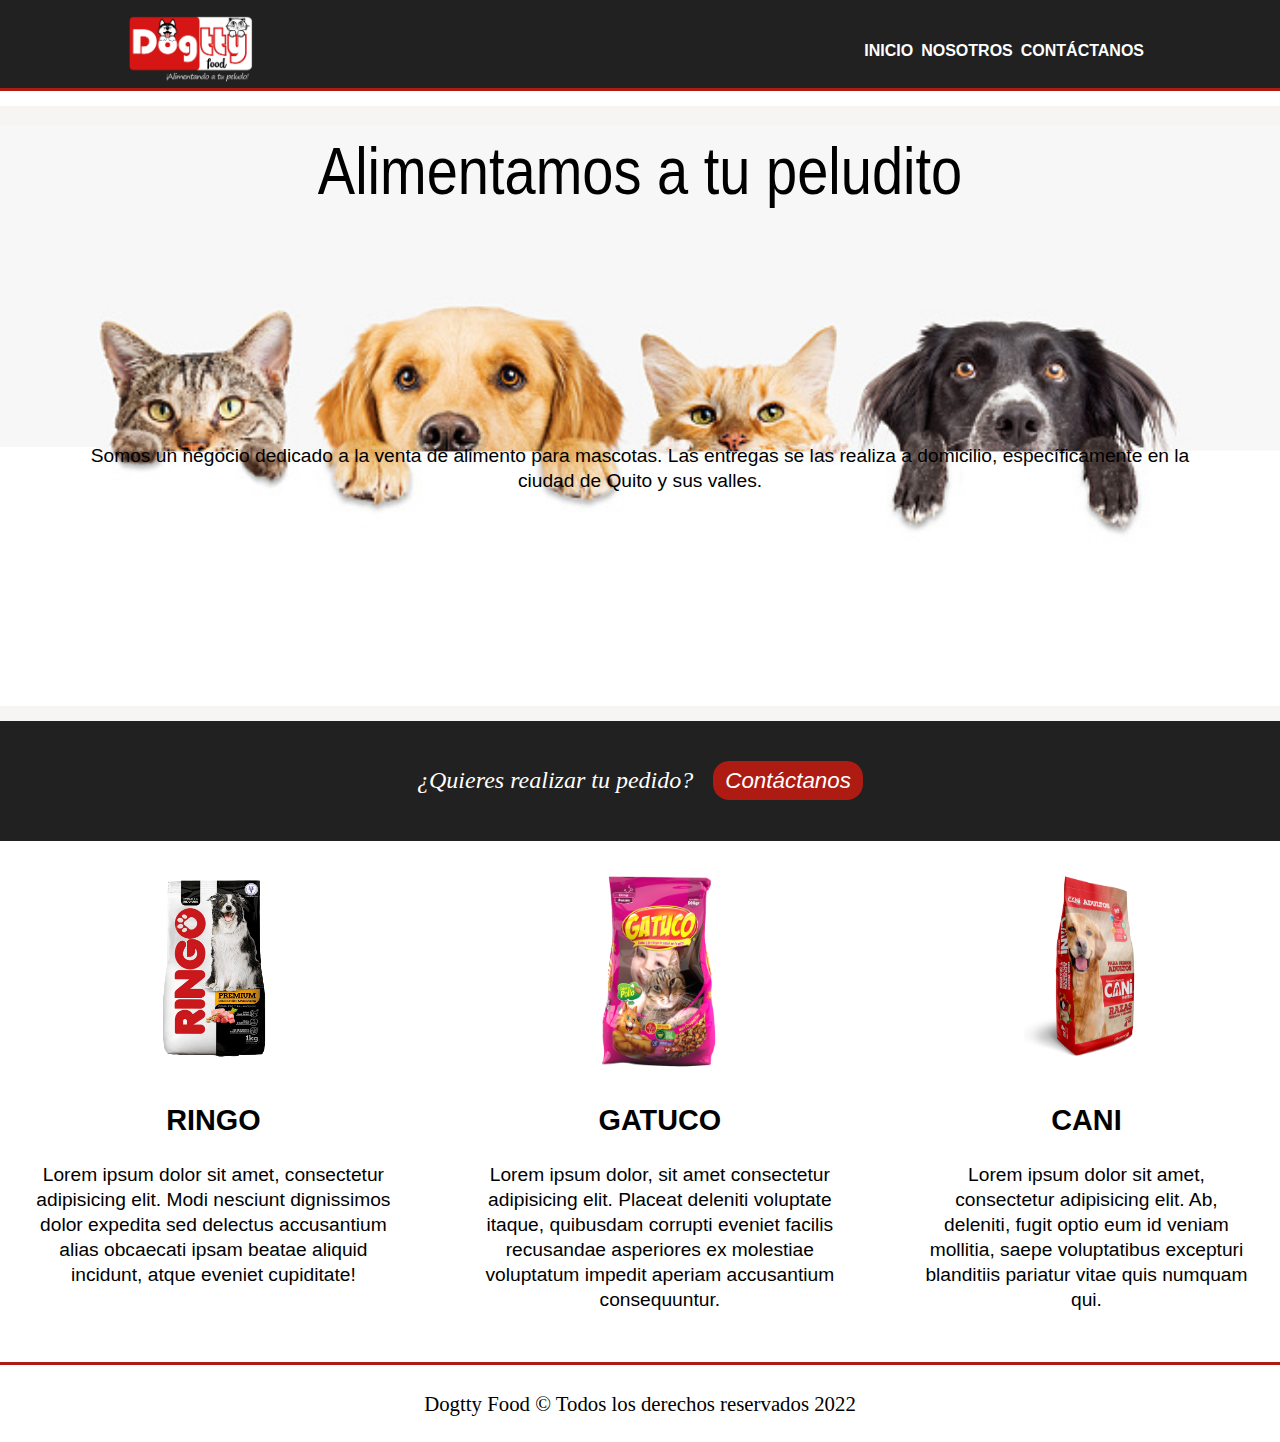
<file: index.html>
<!DOCTYPE html>
<html lang="en">

<head>
    <meta charset="UTF-8">
    <meta http-equiv="X-UA-Compatible" content="IE=edge">
    <meta name="viewport" content="width=device-width, initial-scale=1.0">
    <title>Inicio</title>
    <link rel="stylesheet" href="./css/estilos.css">
</head>

<body>
    <!-- encabezado de la pag -->

  
    <header>
        <nav class="contenedor-flex-1">
            <a href="./index.html">
                <img src="./imagenes/logoblancort.png" alt="logo dogtty" width="125">
            </a>
            <ul>
                <li><a href="./index.html">INICIO</a></li>
                <li><a href="./nosotros.html">NOSOTROS</a></li>
                <li><a href="./contacto.html">CONTÁCTANOS</a></li>
            </ul>
        </nav>
    </header>
    <!-- Banner -->

    <section id="banner">
        <div class="ancho-contenido-banner">
            <h1>Alimentamos a tu peludito</h1>
            <p>Somos un negocio dedicado a la venta de alimento para mascotas.
                Las entregas se las realiza a domicilio, específicamente en la
                ciudad de Quito y sus valles.</p>
        </div>
    </section>

    <!-- Cuota -->
    <section class="cuota">
        <span>¿Quieres realizar tu pedido? </span>
        <a href="./contacto.html">Contáctanos</a>
    </section>

    <!-- Servicios   -->
    <section class="contenedor-flex-2">
        <div>
            <img src="./imagenes/ringo.png" alt="ringo" width="125" height="200">
            <h2>RINGO</h2>
            <p>Lorem ipsum dolor sit amet, consectetur adipisicing elit. Modi nesciunt dignissimos dolor expedita sed delectus accusantium alias obcaecati ipsam beatae aliquid incidunt, atque eveniet cupiditate!</p>
        </div>
        <div>
            <img src="./imagenes/gatuco.png" alt="gatuco" width="125" height="200">
            <h2>GATUCO</h2>
            <p>Lorem ipsum dolor, sit amet consectetur adipisicing elit. Placeat deleniti voluptate itaque, quibusdam corrupti eveniet facilis recusandae asperiores ex molestiae voluptatum impedit aperiam accusantium consequuntur.</p>
        </div>
        <div>
            <img src="./imagenes/canirojo.png" alt="canirojo" width="125" height="200">
            <h2>CANI</h2>
            <p>Lorem ipsum dolor sit amet, consectetur adipisicing elit. Ab, deleniti, fugit optio eum id veniam mollitia, saepe voluptatibus excepturi blanditiis pariatur vitae quis numquam qui.</p>
        </div>
    </section>

    <!-- pie de la pag-->
    <footer>
        <div>Dogtty Food &copy; Todos los derechos reservados 2022 </div>
    </footer>

</body>

</html>
</file>
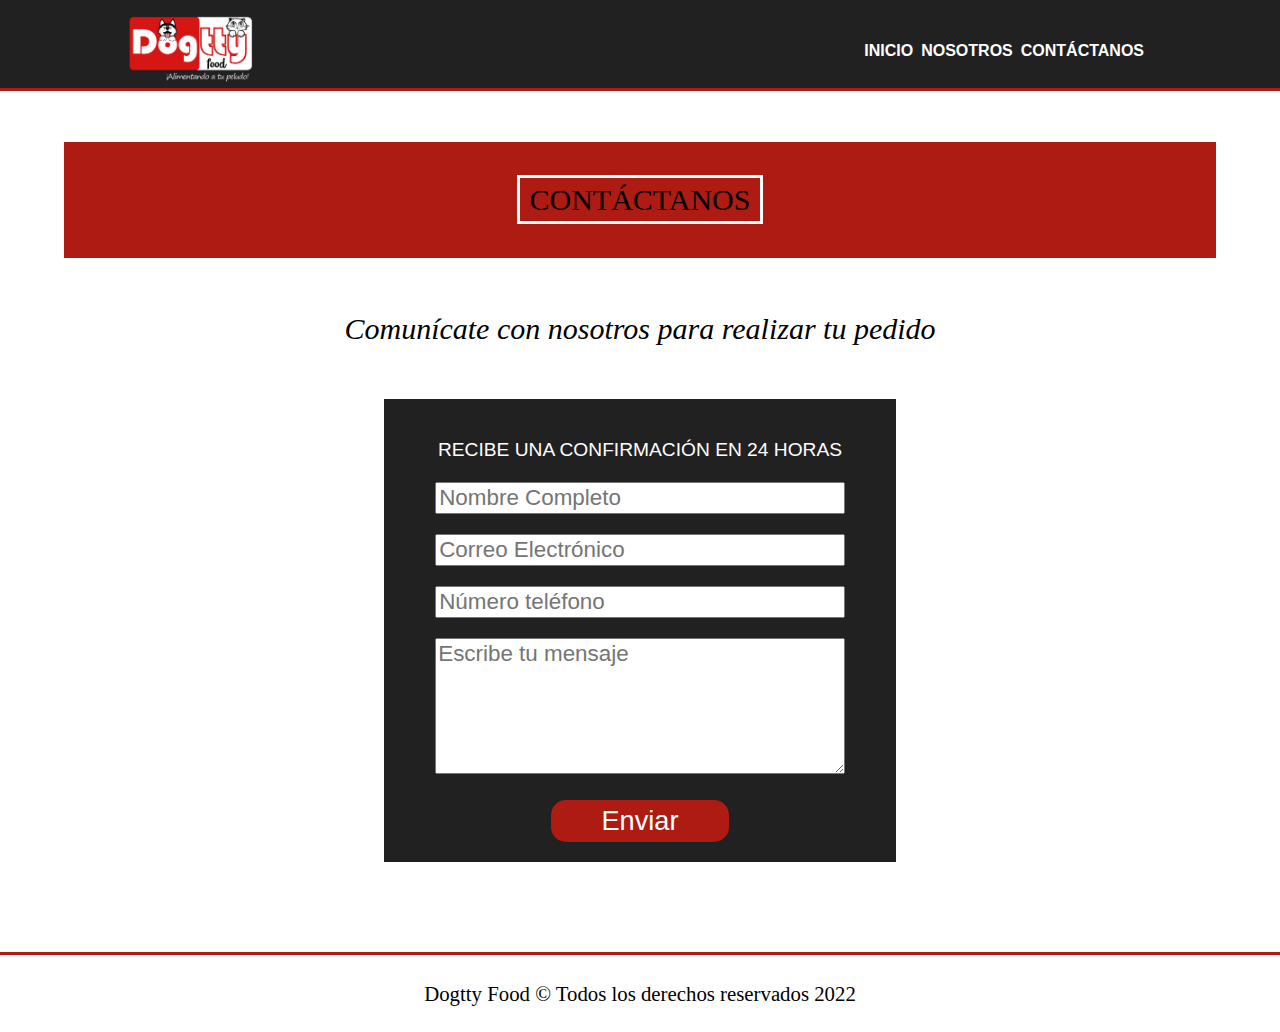
<file: contacto.html>
<!DOCTYPE html>
<html lang="en">

<head>
    <meta charset="UTF-8">
    <meta http-equiv="X-UA-Compatible" content="IE=edge">
    <meta name="viewport" content="width=device-width, initial-scale=1.0">
    <title>Contacto</title>
    <link rel="stylesheet" href="./css/estilos.css">
</head>

<body>
    <!-- encabezado de la pag -->

    <header>
        <nav class="contenedor-flex-1">
            <a href="./index.html">
                <img src="./imagenes/logoblancort.png" alt="logo dogtty" width="125">
            </a>
            <ul>
                <li><a href="./index.html">INICIO</a></li>
                <li><a href="./nosotros.html">NOSOTROS</a></li>
                <li><a href="./contacto.html">CONTÁCTANOS</a></li>
            </ul>
        </nav>
    </header>

    <!-- formulario -->
    <section class="espacio-seccion">
        <div class="section-nosotros-1">
            <span>CONTÁCTANOS</span>
        </div>
        <div class="section-nosotros-2">
            <span>Comunícate con nosotros para realizar tu pedido</span>
        </div>
        <div class="contenedor-formulario">
            <h3>RECIBE UNA CONFIRMACIÓN EN 24 HORAS</h3>
            <form action="" method="" class="formulario">
                <div>
                    <input type="text" placeholder="Nombre Completo">
                </div>
                <div>
                    <input type="text" placeholder="Correo Electrónico">
                </div>
                <div>
                    <input type="text" placeholder="Número teléfono">
                </div>
                <div>
                    <textarea placeholder="Escribe tu mensaje" rows="5"></textarea>
                </div>
                <div>
                    <button class="boton" type="submit">Enviar</button>
                </div>
            </form>
        </div>
    </section>



    <!-- pie de la pag-->
    <footer>
        <div>Dogtty Food &copy; Todos los derechos reservados 2022 </div>
    </footer>

</body>

</html>
</file>
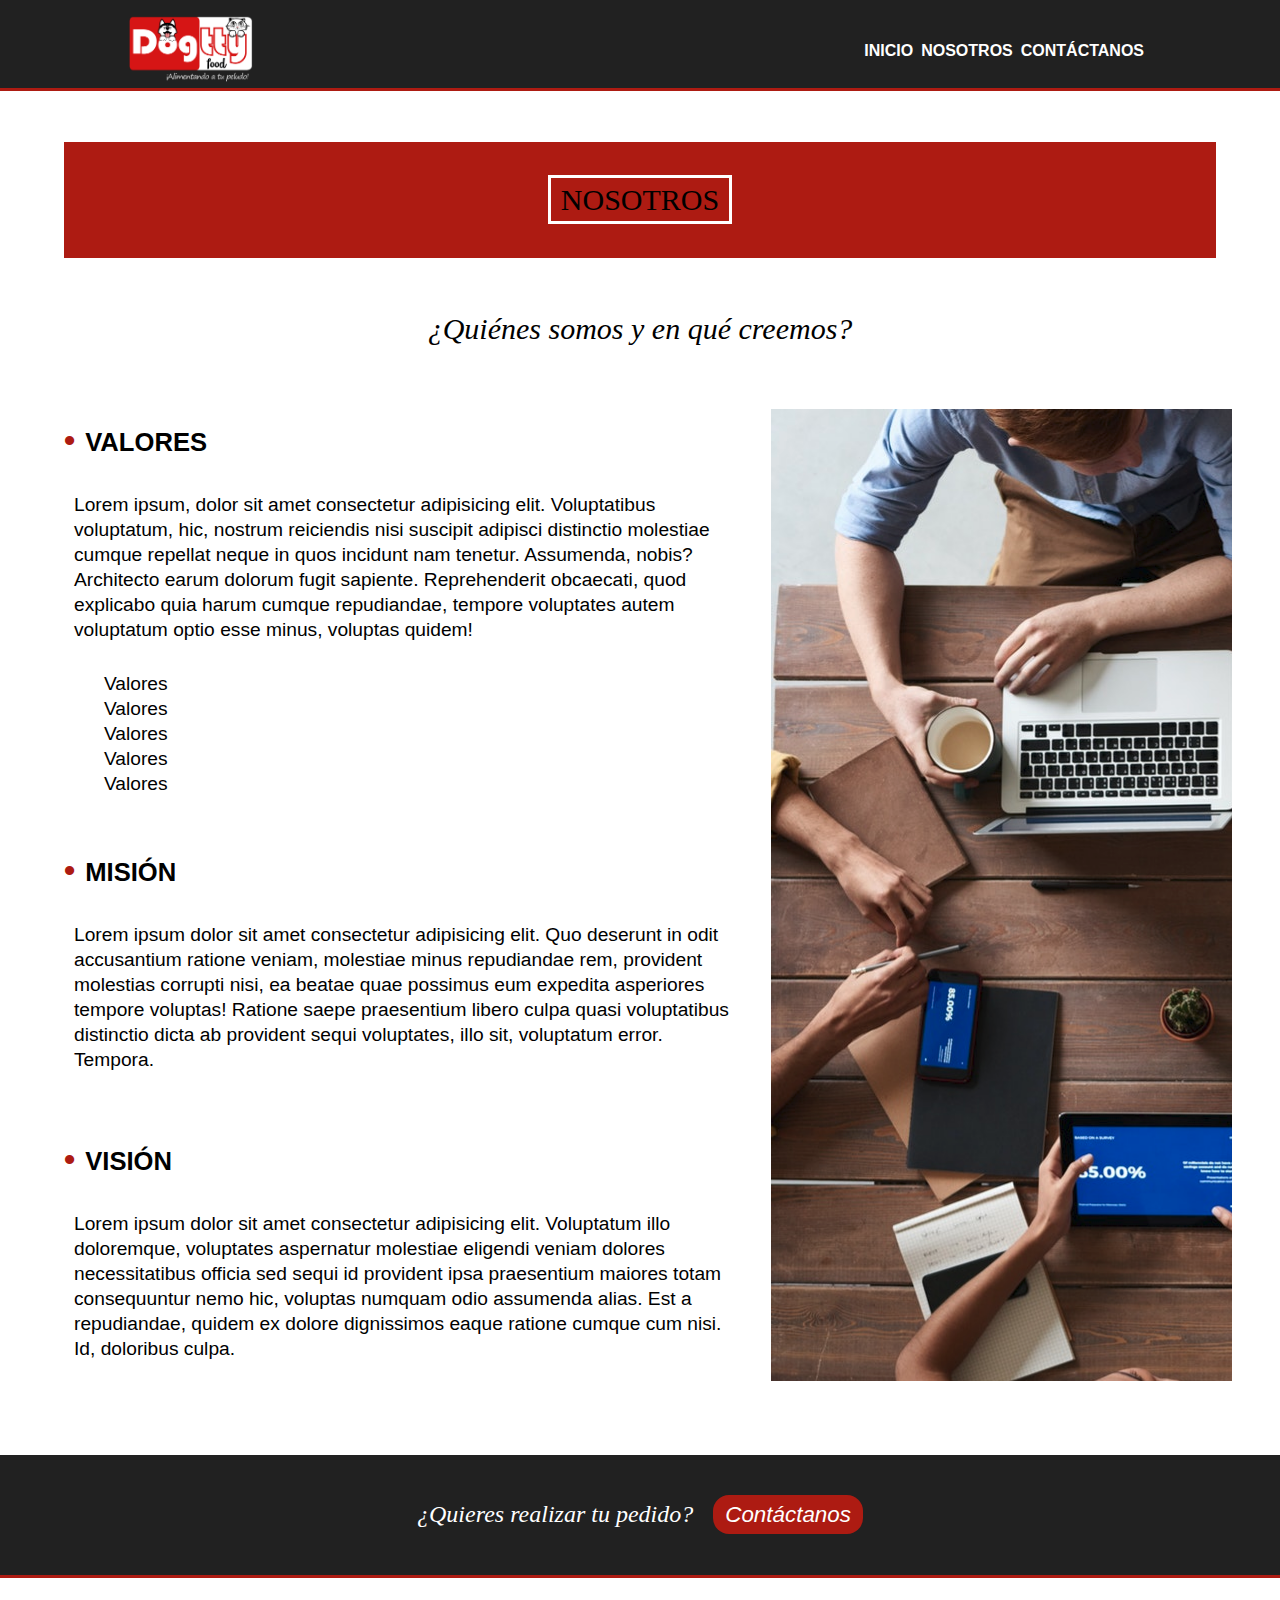
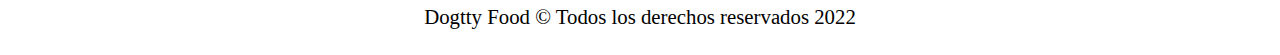
<file: nosotros.html>
<!DOCTYPE html>
<html lang="en">

<head>
    <meta charset="UTF-8">
    <meta http-equiv="X-UA-Compatible" content="IE=edge">
    <meta name="viewport" content="width=device-width, initial-scale=1.0">
    <title>Nosotros</title>
    <link rel="stylesheet" href="./css/estilos.css">
</head>

<body>
    <!-- encabezado de la pag -->

    
    <header>
        <nav class="contenedor-flex-1">
            <a href="./index.html">
                <img src="./imagenes/logoblancort.png" alt="logo dogtty" width="125">
            </a>
            <ul>
                <li><a href="./index.html">INICIO</a></li>
                <li><a href="./nosotros.html">NOSOTROS</a></li>
                <li><a href="./contacto.html">CONTÁCTANOS</a></li>
            </ul>
        </nav>
    </header>

    <section class="espacio-nosotros">
        <div class="section-nosotros-1">
            <span>NOSOTROS</span>
        </div>
        <div class="section-nosotros-2"> 
            <span>¿Quiénes somos y en qué creemos?</span>
        </div>
        <div class="grid">
            <div class="valores">
                <h2>VALORES</h2>
                <p>Lorem ipsum, dolor sit amet consectetur adipisicing elit. Voluptatibus voluptatum, hic, nostrum
                    reiciendis nisi suscipit adipisci distinctio molestiae cumque repellat neque in quos incidunt
                    nam tenetur. Assumenda, nobis? Architecto earum dolorum fugit sapiente. Reprehenderit obcaecati,
                    quod explicabo quia harum cumque repudiandae, tempore voluptates autem voluptatum optio esse
                    minus, voluptas quidem!</p>
                <ul>
                    <li>Valores</li>
                    <li>Valores</li>
                    <li>Valores</li>
                    <li>Valores</li>
                    <li>Valores</li>
                </ul>
            </div>
            <div class="mision">
                <h2>MISIÓN</h2>
                <p>Lorem ipsum dolor sit amet consectetur adipisicing elit. Quo deserunt in odit accusantium ratione
                    veniam, molestiae minus repudiandae rem, provident molestias corrupti nisi, ea beatae quae
                    possimus eum expedita asperiores tempore voluptas! Ratione saepe praesentium libero culpa quasi
                    voluptatibus distinctio dicta ab provident sequi voluptates, illo sit, voluptatum error.
                    Tempora.</p>
            </div>
            <div class="vision">
                <h2>VISIÓN</h2>
                <p>Lorem ipsum dolor sit amet consectetur adipisicing elit. Voluptatum illo doloremque, voluptates
                    aspernatur molestiae eligendi veniam dolores necessitatibus officia sed sequi id provident ipsa
                    praesentium maiores totam consequuntur nemo hic, voluptas numquam odio assumenda alias. Est a
                    repudiandae, quidem ex dolore dignissimos eaque ratione cumque cum nisi. Id, doloribus culpa.
                </p>
            </div>
            <div class="equipo"></div>
        </div>
        </div>
    </section>

    <!-- Cuota -->
    <section class="cuota">
        <span>¿Quieres realizar tu pedido? </span>
        <a href="./contacto.html">Contáctanos</a>
    </section>


    <!-- pie de la pag-->
    <footer>
        <div>Dogtty Food &copy; Todos los derechos reservados 2022 </div>
    </footer>

</body>

</html>
</file>
<file: css/estilos.css>
html {
    box-sizing: border-box;
    font-size: 62,5%;
}

*, *::before, *::after{
    box-sizing: inherit;
}

body { /* se coloca 0 para quitar los margenes y padding que los navegadores colocan por deecto `*/
    margin: 0;
    padding: 0;
    line-height: 1.3; /*alto de la linea*/
}

/* ENCABEZADO DE LA PAGINA*/
header {
    background-color: #212121;
    min-height: 10px;
    padding-top: 15px;
    overflow: hidden;
    border-bottom: #ad1b12 3px solid;
    position: sticky;
    top: 0px;
    z-index: 1;
}

.contenedor-flex-1 {
display: flex;
justify-content: space-between;
align-items: center;
width: 80%;
margin: auto;
}

.contenedor-flex-1 ul {
    display: flex;
    justify-content: flex-end;
    align-items: center;

}

.contenedor-flex-1 li {
    list-style-type: none; /*quita la viñeta del item no ordenado*/
    padding-right: 8px ;

}

.contenedor-flex-1 li a {
 text-decoration: none; /*nos permite desaparecer cualquier decoracion*/
 color: white;
 font: bold 1em Helvetica, Arial, sans-serif;

}

/* Banner */

#banner { 
    min-height: 70vh;
    min-width: 100vw;
    text-align: center;
    font-family: Arial, Helvetica, sans-serif;
    background: url(../imagenes/fondo7.png);
    background-position: center;
    
 
}

#banner h1 {
    margin-top: 0;
    font-size: 3.5rem; 
    font-weight: normal;
    margin-bottom: 240px;
    padding-top:40px;
    transform: scale(1, 1.2);
 }

.ancho-contenido-banner{
    width:90%;
    margin: auto;
    overflow: hidden;
}

.ancho-contenido-banner p{
    color: black;
    font-size: 1.2em;
}

/* cuota */

.cuota {
    background:  #212121;
    color: white;
    min-height: 120px;
    padding: 10px;
    font-style: italic;
    font-family: Palatino, Georgia, serif;
    display: flex;
    align-items: center;
    justify-content: center;
    flex-wrap: wrap;
    text-align: center;
}

.cuota span{
    font-size: 1.5em;
    padding-right: 20px;
}

.cuota a {
    text-decoration: none;
    font-family: Arial, Helvetica, sans-serif;
    color: white;
    font-size: 1.4em;
    background-color: #ad1b12;
    border-radius: 16px;
    padding: 5px 12px 5px 12px;
}

/* servicios */
.contenedor-flex-2 {
    display: flex;
    justify-content: center;
}

.contenedor-flex-2  div{
text-align: center;
font-size: 1.2em;
font-family: Arial, Helvetica, sans-serif;
padding: 20px;
margin: 10px;
}

footer{
    text-align: center;
    font-size: 1.3em;
    border-top: #ad1b12 3px solid;
    min-height: 80px;
    padding-top: 25px;
}

/* NOSOTROS */


.section-nosotros-1{
    text-align: center;
    width:90%;
    background-color: #ad1b12;
    margin: 4% auto 4% auto;
    padding: 3% 0 3% 0;
}

.section-nosotros-1 span{
    color: black;
    font-size: 30px;
    border: white 3px solid;
    padding:  5px 10px 5px 10px;
}

.section-nosotros-2 {
    text-align: center;
    width: 90%;
    margin: 4% auto 4% auto;
}

.section-nosotros-2 span {
    font-size: 30px;
    font-style: italic;
    font-family: georgia, Palatino, serif;
}

.grid {
   width: 90%;
   margin: auto; 
   font-family: Arial, Helvetica, sans-serif;
   display: grid;
   grid-gap: 1em;
   grid-template-rows: auto;
   grid-template-columns: 60% 40%;
   grid-template-areas: 
   "valores equipo" 
   "mision equipo" 
   "vision equipo";
}
.valores{
    grid-area: valores;
}
.valores li{
    list-style-type: none;
    font-size: 1.2em;
}
.mision{
    grid-area: mision;
}
.vision{
    grid-area: vision;
}
.equipo{
    grid-area: equipo;
    background: url(../imagenes/equipo.png);
    margin-bottom: 10px;
    margin-top: 10px;
    background-repeat: no-repeat;
}

.grid p {
    padding: 10px;
    font-size: 1.2em;
}

.grid h2 {
    font-size: 1.6em;
}
.grid h2::before{
    content: '\2022'; /*utilizado para colocar una viñeta antes del contenido, en este caso el titulo*/
color: #ad1b12;
font-size: 32px;
padding-right: 10px;
}

.espacio-nosotros {
   margin-bottom: 5%; 
}

/* CONTACTANOS */

.contenedor-formulario {
    width: 40%;
    margin: auto;
    overflow: hidden;
    background-color: #212121;
    padding-top: 20px ;
}

.contenedor-formulario h3{
    color: white;
    font-size: 1.2em;
    font-weight: lighter;
    font-family: Arial, Helvetica, sans-serif;
    text-align: center;
}

.formulario {
   text-align: center; 
}

.formulario > div {
padding-bottom: 20px;
}

.formulario input, textarea {
font-size: 1.4em;
width: 80%;
font-family: Arial, Helvetica, sans-serif;

}

.boton{
    color: white;
    background-color: #ad1b12;
    border: none;
    border-radius: 15px;
    font-size: 1.7em;
    cursor: pointer;
    padding: 5px 50px;
}

.espacio-seccion {
    min-height: 75vh;
    margin-bottom: 7%;
}

/* pseuclases */
/* :hover, :link, :visited, :active*/
.contenedor-flex-1 ul a:hover {
color:#ad1b12
}


/* media queries */

@media (max-width:768px) {
    .contenedor-flex-1{
        flex-wrap: wrap;
        justify-content: center;
        align-items: center;
    }

    .contenedor-flex-2{
        flex-wrap: wrap;
    }

    .equipo{
       display: none; 
    }

    .grid {
        width: 90%;
        display: grid;
        grid-gap: 1em;
        grid-template-rows: auto;
        grid-template-columns: 100%;
        grid-template-areas: 
        "valores" 
        "mision" 
        "vision";
     }

     .contenedor-formulario{
         width: 80%;
     }

     .boton{
         font-size: 1.2em;
         padding: 5px 30px;
     }
}
</file>
